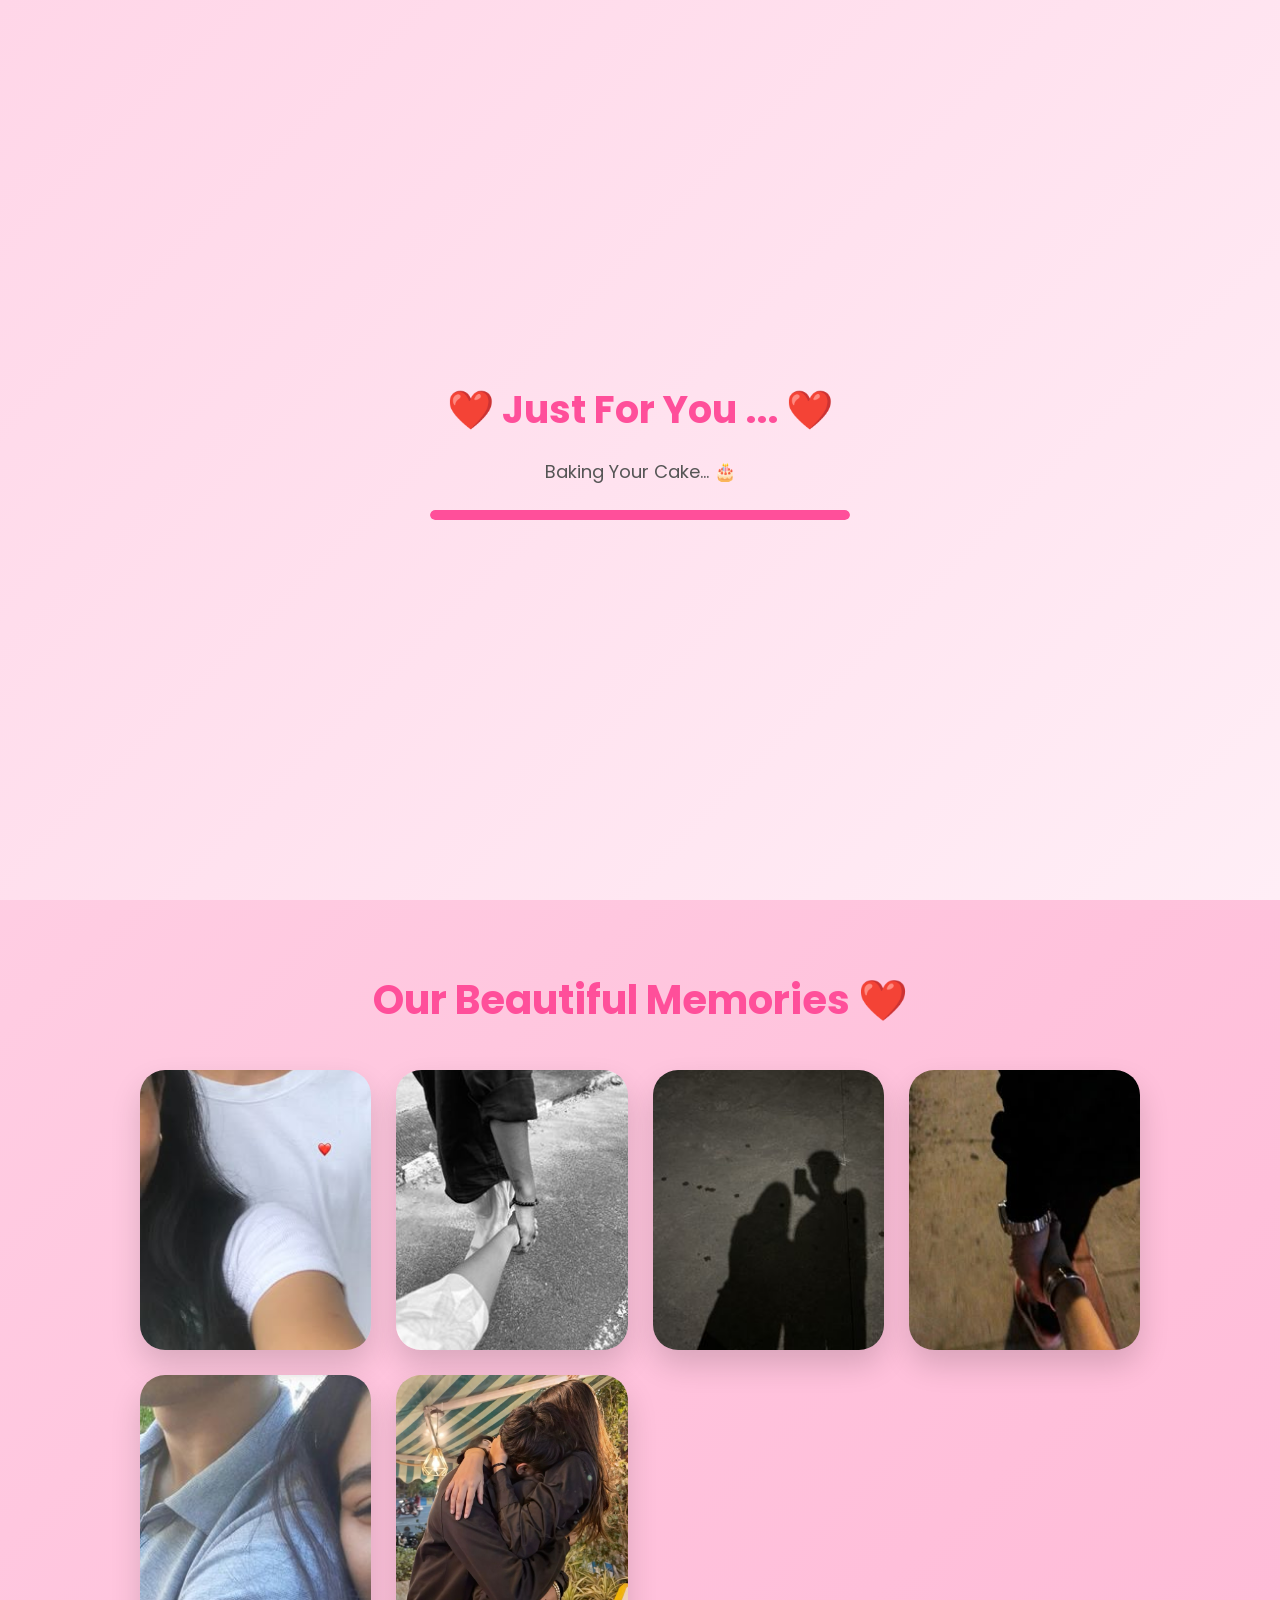
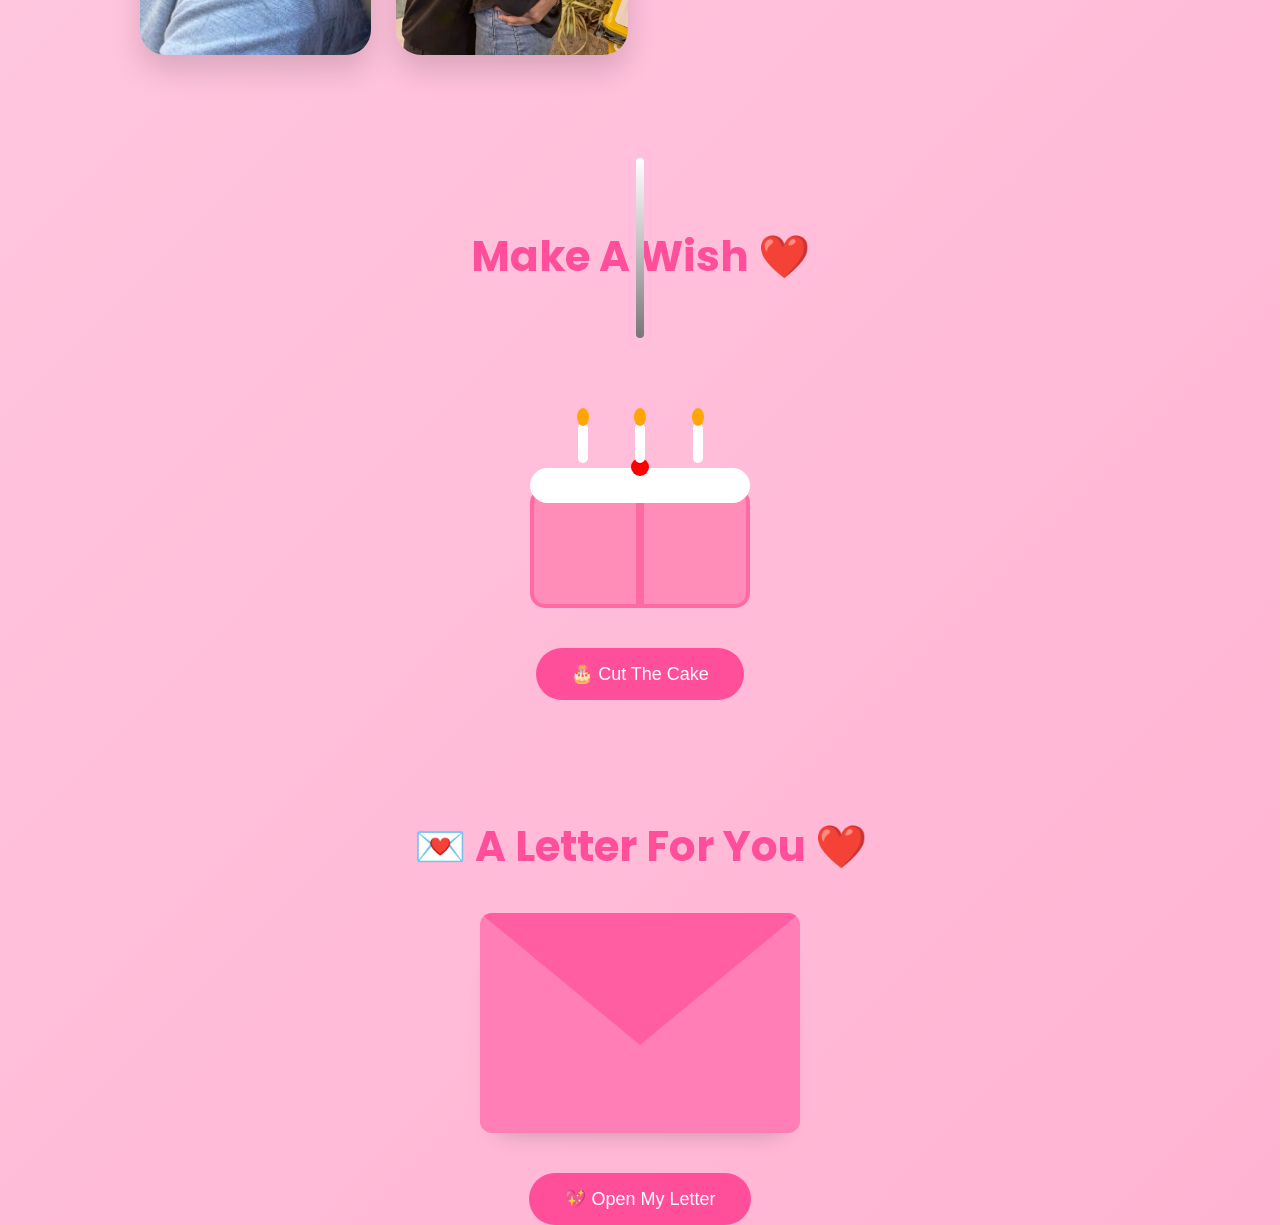
<file: index.html>
<!DOCTYPE html>
<html lang="en">

<head>

    <meta charset="UTF-8">
    <meta name="viewport" content="width=device-width, initial-scale=1.0">

    <title>Happy Birthday...❤️ | A Special Surprise</title>

    <link rel="stylesheet" href="style.css">
    <link rel="stylesheet" href="components/cake.css">
    <link rel="icon" href="assets/image/favicon.png">

</head>

<!-- Image Preview -->

<div id="imageViewer">

    <span id="closeViewer">×</span> 

    <img id="viewerImage">

</div>


<!-- Video Preview -->

<div id="videoViewer">

    <span id="closeVideo">×</span>

    <video id="viewerVideo" controls></video>

</div>

<body>

<div id="loader">

    

    <div class="loader-box">

        <h1>❤️ Just For You ... ❤️</h1>

        <p id="loadingText">Preparing Your Surprise...</p>

        <div class="loading-bar">
            <div class="loading-fill"></div>
        </div>

    </div>

</div>

<div id="scrollProgress"></div>

    <!-- Floating Hearts -->
    <div id="hearts"></div>

    <!-- Hero Section -->
    <section id="hero">

        <div class="hero-card">

            <h1>
                Happy Birthday
                <span> ❤️</span>
            </h1>

            <p>
                Every moment with you is my favorite memory. ✨
            </p>

            <div id="timer">
                Loading...
            </div>

            <button id="startBtn">
                🎵 Start The Celebration
            </button>

<p id="celebrateMsg"></p>

        </div>

    </section>

    <!-- Memories -->
    <section id="memories">

        <h2>Our Beautiful Memories ❤️</h2>

        <div class="gallery">

            <img src="assets/image/5efc3a19d097508c3e06e07d35551f0c.jpg">
            <img src="assets/image/6efa3fdbbe23704c0046f3fa3d74d3a2.jpg">
            <img src="assets/image/7261a6cbd64e49a205448b4f641cc6c0.jpg">
            <img src="assets/image/80ccb750ecfdda2b5edaea8a5f0359b3.jpg">
            <img src="assets/image/a7a34f5ab14401588effd52923aa8db9.jpg">
            <img src="assets/image/A perfect hug is, When somebody hugs you directly….jpg">
             
            



        </div>

    </section>




<section id="cakeSection" class="reveal">

    <h2>Make A Wish ❤️</h2>

    <div id="cakeBox">

        <div id="knife"></div>

        <div id="cake">

            <div class="cut-line"></div>

            <div class="cake-part left"></div>
            <div class="cake-part right"></div>

            <div class="cream"></div>

            <div class="cherry"></div>

            <div class="candles">

                <div class="candle">
                    <div class="flame"></div>
                </div>

                <div class="candle">
                    <div class="flame"></div>
                </div>

                <div class="candle">
                    <div class="flame"></div>
                </div>

            </div>

        </div>

    </div>

    <button id="cutCake">
        🎂 Cut The Cake
    </button>

</section>


<section id="letter">

    <h2 class="letter-title">
        💌 A Letter For You ❤️
    </h2>

</section>


<section>


    <div class="envelope" id="envelope">

        <div class="cover"></div>

        <div class="letter-paper">

            <h3>My Love ❤️</h3>

            <p id="loveText"></p>

        </div>

    </div>

    <button id="openLetter">💖 Open My Letter</button>

</section>

<!-- <section id="letter">

    <h2 class="letter-title">💌 A Letter For You ❤️</h2>

    <div class="envelope" id="envelope">

        <div class="cover"></div>

        <div class="letter-paper">

            <h3>My Love ❤️</h3>

            <p id="loveText"></p>

        </div>

    </div>

    <button id="openLetter">💖 Open My Letter</button>

</section> -->
   




    <audio id="bgMusic" loop>
        <source src="components/Meri Banogi Kya Rito Riba 128 Kbps.mp3" type="audio/mp3">
    </audio>

    
    <script src="components/countdown.js"></script>
    <script src="components/music.js"></script>
    <script src="components/cake.js"></script>
    <script src="script.js"></script>

</body>


</html>
</file>
<file: style.css>
/* Google Font */
@import url('https://fonts.googleapis.com/css2?family=Dancing+Script:wght@700&family=Poppins:wght@300;400;500;600;700&display=swap');

*{
    margin:0;
    padding:0;
    box-sizing:border-box;
}

html{
    scroll-behavior:smooth;
}

body{
    font-family:'Poppins',sans-serif;
    background:linear-gradient(135deg,#ffd6e8,#ffc2dc,#ffb3d2);
    overflow-x:hidden;
}

/* HERO */

#hero{
    width:100%;
    min-height:100vh;

    display:flex;
    justify-content:center;
    align-items:center;

    padding:40px 20px;

    position:relative;
}

/* Glass Card */

.hero-card{

    width:100%;
    max-width:700px;

    padding:60px 40px;

    text-align:center;

    background:rgba(255,255,255,.18);

    backdrop-filter:blur(20px);

    border:1px solid rgba(255,255,255,.35);

    border-radius:30px;

    box-shadow:0 20px 60px rgba(0,0,0,.15);

}

/* Heading */

.hero-card h1{

    font-family:'Dancing Script',cursive;

    font-size:70px;

    color:#ff2d75;

    line-height:1.2;

}

.hero-card h1 span{

    display:block;

    color:#ff0055;

    margin-top:10px;

}

/* Subtitle */

.hero-card p{

    margin-top:25px;

    font-size:18px;

    color:#444;

}

/* Countdown */

#timer{

    margin-top:35px;

    font-size:34px;

    font-weight:bold;

    color:#ff2d75;

}

/* Button */

#startBtn{

    margin-top:40px;

    padding:16px 40px;

    border:none;

    border-radius:50px;

    background:#ff2d75;

    color:white;

    font-size:18px;

    cursor:pointer;

    transition:.35s;

}

#startBtn:hover{

    transform:translateY(-5px) scale(1.05);

    box-shadow:0 10px 25px rgba(255,45,117,.4);

}

/* Mobile */

@media(max-width:768px){

.hero-card{

padding:40px 25px;

}

.hero-card h1{

font-size:52px;

}

#timer{

font-size:26px;

}

}

/* Floating Hearts */

#hearts{
    position:fixed;
    inset:0;
    pointer-events:none;
    overflow:hidden;
    z-index:0;
}

.heart{

    position:absolute;

    bottom:-60px;

    animation:floatHeart linear forwards;

    filter:drop-shadow(0 0 12px rgba(255,80,140,.6));

}

@keyframes floatHeart{

0%{

transform:translateY(0) rotate(0deg);

opacity:0;

}

15%{

opacity:1;

}

100%{

transform:translateY(-120vh) rotate(360deg);

opacity:0;

}

}

/* =====================
   Memories Gallery
===================== */

#memories{

    padding:70px 20px;

    text-align:center;

}


#memories h2{

    font-size:40px;

    color:#ff4f9a;

    margin-bottom:40px;

}


.gallery{

    display:grid;

    grid-template-columns:repeat(auto-fit,minmax(220px,1fr));

    gap:25px;

    max-width:1000px;

    margin:auto;

}


.gallery img{

    width:100%;

    height:280px;

    object-fit:cover;

    border-radius:25px;

    box-shadow:0 15px 30px rgba(0,0,0,0.15);

    transition:0.5s;

}


.gallery img:hover{

    transform:scale(1.08) rotate(2deg);

}/* Memory Video Same As Images */

.memory-video{

    width:100%;

    height:280px;

    object-fit:cover;

    border-radius:25px;

    box-shadow:0 15px 30px rgba(0,0,0,0.15);

    transition:0.5s;

}


.memory-video:hover{

    transform:scale(1.08) rotate(2deg);

}
/* ==========================
   Hero Premium Animation
========================== */

.hero-card{

    animation:heroShow 1.5s ease;

}


@keyframes heroShow{

    from{

        opacity:0;

        transform:translateY(50px);

    }

    to{

        opacity:1;

        transform:translateY(0);

    }

}



.hero-card h1{

    animation:titleGlow 2s infinite alternate;

}



@keyframes titleGlow{

    from{

        text-shadow:0 0 10px #ff8fc7;

    }


    to{

        text-shadow:0 0 30px #ff1493;

    }

}



#startBtn{

    transition:0.4s;

}


#startBtn:hover{

    transform:scale(1.1);

    box-shadow:0 0 25px #ff69b4;

}
/* Smooth Page Scroll */

html{

    scroll-behavior:smooth;

}

/* Floating Hearts Upgrade */

.heart{

    position:fixed;

    bottom:-50px;

    animation:heartMove linear forwards;

    filter:drop-shadow(0 0 10px #ff69b4);

    z-index:999;

}


@keyframes heartMove{

    0%{

        transform:translateY(0) scale(1);

    }


    50%{

        transform:translateY(-50vh) scale(1.3);

    }


    100%{

        transform:translateY(-110vh) scale(0.8);

        opacity:0;

    }

}

#celebrateMsg{

    margin-top:20px;

    font-size:22px;

    color:#ff4f9a;

    font-weight:bold;

    animation:messagePop 1s ease;

}


@keyframes messagePop{

    from{

        opacity:0;

        transform:scale(0.5);

    }

    to{

        opacity:1;

        transform:scale(1);

    }

}

/* Memories Animation */

.gallery img,
.memory-video{

    opacity:0;

    transform:translateY(50px);

    animation:memoryShow 1s ease forwards;

}


.gallery img:nth-child(1){

    animation-delay:0.2s;

}

.gallery img:nth-child(2){

    animation-delay:0.4s;

}

.gallery img:nth-child(3){

    animation-delay:0.6s;

}

.gallery img:nth-child(4){

    animation-delay:0.8s;

}

.gallery img:nth-child(5){

    animation-delay:1s;

}

.memory-video{

    animation-delay:1.2s;

}



@keyframes memoryShow{

    from{

        opacity:0;

        transform:translateY(50px);

    }


    to{

        opacity:1;

        transform:translateY(0);

    }

}

/* Image Viewer */

#imageViewer{

    display:none;

    position:fixed;

    inset:0;

    background:rgba(0,0,0,0.8);

    backdrop-filter:blur(8px);

    justify-content:center;

    align-items:center;

    z-index:99999;

}


#viewerImage{

    max-width:90%;

    max-height:85%;

    border-radius:25px;

    animation:imageZoom 0.5s ease;

}


#closeViewer{

    position:absolute;

    top:30px;

    right:40px;

    color:white;

    font-size:50px;

    cursor:pointer;

}



@keyframes imageZoom{

    from{

        transform:scale(0.5);

    }

    to{

        transform:scale(1);

    }

}

/* Video Viewer */

#videoViewer{

    display:none;

    position:fixed;

    inset:0;

    background:rgba(0,0,0,0.8);

    backdrop-filter:blur(8px);

    justify-content:center;

    align-items:center;

    z-index:99999;

}


#viewerVideo{

    width:80%;

    max-height:85%;

    border-radius:25px;

    animation:imageZoom 0.5s ease;

}


#closeVideo{

    position:absolute;

    top:30px;

    right:40px;

    color:white;

    font-size:50px;

    cursor:pointer;

}

/* Love Letter */

#letter{

    padding:80px 20px;

    display:flex;

    justify-content:center;

}


.letter-card{

    max-width:700px;

    padding:40px;

    background:rgba(255,255,255,0.5);

    backdrop-filter:blur(10px);

    border-radius:30px;

    text-align:center;

    box-shadow:0 20px 40px rgba(0,0,0,0.15);

}


.letter-card h2{

    color:#ff4f9a;

    font-size:35px;

}


#loveText{

    margin-top:25px;

    font-size:20px;

    line-height:1.8;

    color:#555;

}



/* Mobile Responsive */

@media(max-width:600px){

    .hero-card{

        width:90%;

        padding:25px;

    }


    .hero-card h1{

        font-size:35px;

    }


    #timer{

        font-size:18px;

    }


    #startBtn{

        padding:12px 25px;

        font-size:16px;

    }


    #memories h2,
    #cakeSection h2,
    .letter-card h2{

        font-size:28px;

    }


    .gallery{

        grid-template-columns:1fr;

    }


    .gallery img,
    .memory-video{

        height:250px;

    }


    #cake{

        width:200px;

    }


    .letter-card{

        padding:25px;

    }


    #loveText{

        font-size:17px;

    }

}

/* Scroll Reveal */

.reveal{

    opacity:0;

    transform:translateY(80px);

    transition:all 1s ease;

}

.reveal.active{

    opacity:1;

    transform:translateY(0);

}

/* ==========================
   Envelope Love Letter
========================== */

#letter{
    padding:15px 20px;
    text-align:center;
}

.letter-title{
    font-size:42px;
    color:#ff4f9a;
    margin: bottom 40px;
}

.envelope{

    width:320px;
    height:220px;

    margin:auto;

    margin:50px auto 0;   /* ye add kar */

    position:relative;

    cursor:pointer;

    perspective:1000px;

    margin-top:20px;

}

 .cover{
    position:absolute;
    width:100%;
    height:100%;

    background:#ff7eb5;

    border-radius:12px;

    overflow:hidden;

    transform-origin:bottom;   /* top ki jagah bottom */
    
    transition:1s;

    z-index:3;
}

.cover::before{

    content:"";

    position:absolute;

    width:100%;
    height:100%;

    background:#ff5fa2;

    clip-path:polygon(0 0,50% 60%,100% 0);

}

.letter-paper{

    position:absolute;

    left:50%;

    bottom:12px;

    transform:translateX(-50%);

    width:90%;

    height:170px;

    background:white;

    border-radius:12px;

    padding:20px;

    box-sizing:border-box;

    box-shadow:0 10px 25px rgba(0,0,0,.25);

    transition:1s;

    z-index:1;

    overflow:hidden;

}

.letter-paper h3{

    color:#ff4f9a;

    margin-bottom:15px;

}

.envelope.open .cover{

    transform:rotateX(-180deg);

}

.envelope.open .letter-paper{

    transform:translateX(-50%) translateY(-40px);

}

#loveText{

    line-height:1.8;

    color:#444;

    font-size:17px;

}

 #openLetter{

    display:block;

    margin:40px auto 0;

    padding:15px 35px;

    border:none;

    border-radius:50px;

    background:#ff4f9a;

    color:white;

    cursor:pointer;

    font-size:18px;

    transition:.3s;

}

#openLetter:hover{

    transform:scale(1.08);

}

/* ==========================
   Premium Loader
========================== */

#loader{
    position:fixed;
    inset:0;
    background:linear-gradient(135deg,#ffd6e8,#ffeef6);
    display:flex;
    justify-content:center;
    align-items:center;
    z-index:999999;
    transition:opacity .8s ease, visibility .8s ease;
}

#loader.hide{
    opacity:0;
    visibility:hidden;
}

.loader-box{
    text-align:center;
    width:90%;
    max-width:420px;
}

.loader-box h1{
    color:#ff4f9a;
    font-size:38px;
    margin-bottom:20px;
}

.loader-box p{
    color:#555;
    font-size:18px;
    margin-bottom:25px;
}

.loading-bar{
    width:100%;
    height:10px;
    background:#ffd3e5;
    border-radius:30px;
    overflow:hidden;
}

.loading-fill{
    width:0%;
    height:100%;
    background:#ff4f9a;
    border-radius:30px;
    animation:loadingBar 3s linear forwards;
}

@keyframes loadingBar{

    from{
        width:0%;
    }

    to{
        width:100%;
    }

}

#openLetter{

    animation:pulseButton 1.5s infinite;

}

@keyframes pulseButton{

    0%{

        transform:scale(1);

        box-shadow:0 0 0 rgba(255,79,154,.5);

    }

    50%{

        transform:scale(1.08);

        box-shadow:0 0 20px rgba(255,79,154,.8);

    }

    100%{

        transform:scale(1);

        box-shadow:0 0 0 rgba(255,79,154,.5);

    }

}
</file>
<file: components/cake.css>
/* Cake Section */

#cakeSection{

    padding:100px 20px;
    text-align:center;

}

#cakeSection h2{

    color:#ff4f9a;
    font-size:42px;
    margin-bottom:40px;

}

#cakeBox{

    position:relative;
    width:320px;
    height:280px;
    margin:auto;

}

#cake{

    position:absolute;
    bottom:0;
    left:50%;
    transform:translateX(-50%);
    width:220px;
    height:140px;

}

/* Cake */

.cake-part{

    position:absolute;
    bottom:0;

    width:110px;
    height:120px;

    background:#ff8db7;

    border:4px solid #ff6aa2;
    box-sizing:border-box;

     transition:1s ease;   /* 👈 Ye add karo */

}

.left{

    left:0;
    border-radius:15px 0 0 15px;

}

.right{

    right:0;
    border-radius:0 15px 15px 0;

}

/* Cream */

.cream{

    position:absolute;
    top:0;
    left:0;

    width:220px;
    height:35px;

    background:#fff;

    border-radius:20px;

}

/* Cherry */

.cherry{

    position:absolute;

    width:18px;
    height:18px;

    background:red;

    border-radius:50%;

    top:-10px;
    left:101px;

}

/* Candles */

.candles{

    position:absolute;

    top:-45px;

    width:100%;

    display:flex;
    justify-content:space-evenly;

}

.candle{

    width:10px;
    height:40px;

    background:#ffffff;

    border-radius:5px;

    position:relative;

}

.flame{

    width:12px;
    height:18px;

    background:orange;

    border-radius:50%;

    position:absolute;

    top:-15px;
    left:-1px;

    animation:flicker .5s infinite alternate;

}

@keyframes flicker{

    from{

        transform:scale(.9);

    }

    to{

        transform:scale(1.15);

    }

}

/* Knife */

 #knife{

    position:absolute;

    width:8px;
    height:180px;

    background:linear-gradient(to bottom,#ffffff,#c0c0c0,#777);

    border-radius:5px;

    left:50%;
    top:-170px;

    transform:translateX(-50%);

    transition:1.1s ease-in-out;

    z-index:100;

}

/* Button */

#cutCake{

    margin-top:40px;

    padding:15px 35px;

    border:none;

    border-radius:50px;

    background:#ff4f9a;

    color:white;

    font-size:18px;

    cursor:pointer;

    transition:.3s;

}

#cutCake:hover{

    transform:scale(1.08);

}

/* Cake Cut Animation */

.cake-cut-left{

    animation:leftPiece .9s forwards;

}

.cake-cut-right{

    animation:rightPiece .9s forwards;

}

@keyframes leftPiece{

0%{

transform:translateX(0) rotate(0);

}

100%{

transform:translateX(-28px) rotate(-8deg);

}

}

@keyframes rightPiece{

0%{

transform:translateX(0) rotate(0);

}

100%{

transform:translateX(28px) rotate(8deg);

}

}

.flame{

transition:.5s;

}

.cut-line{

position:absolute;

left:50%;

top:20px;

width:4px;

height:0;

background:#ffb5c9;

transform:translateX(-50%);

z-index:99;

transition:.5s;

}
</file>
